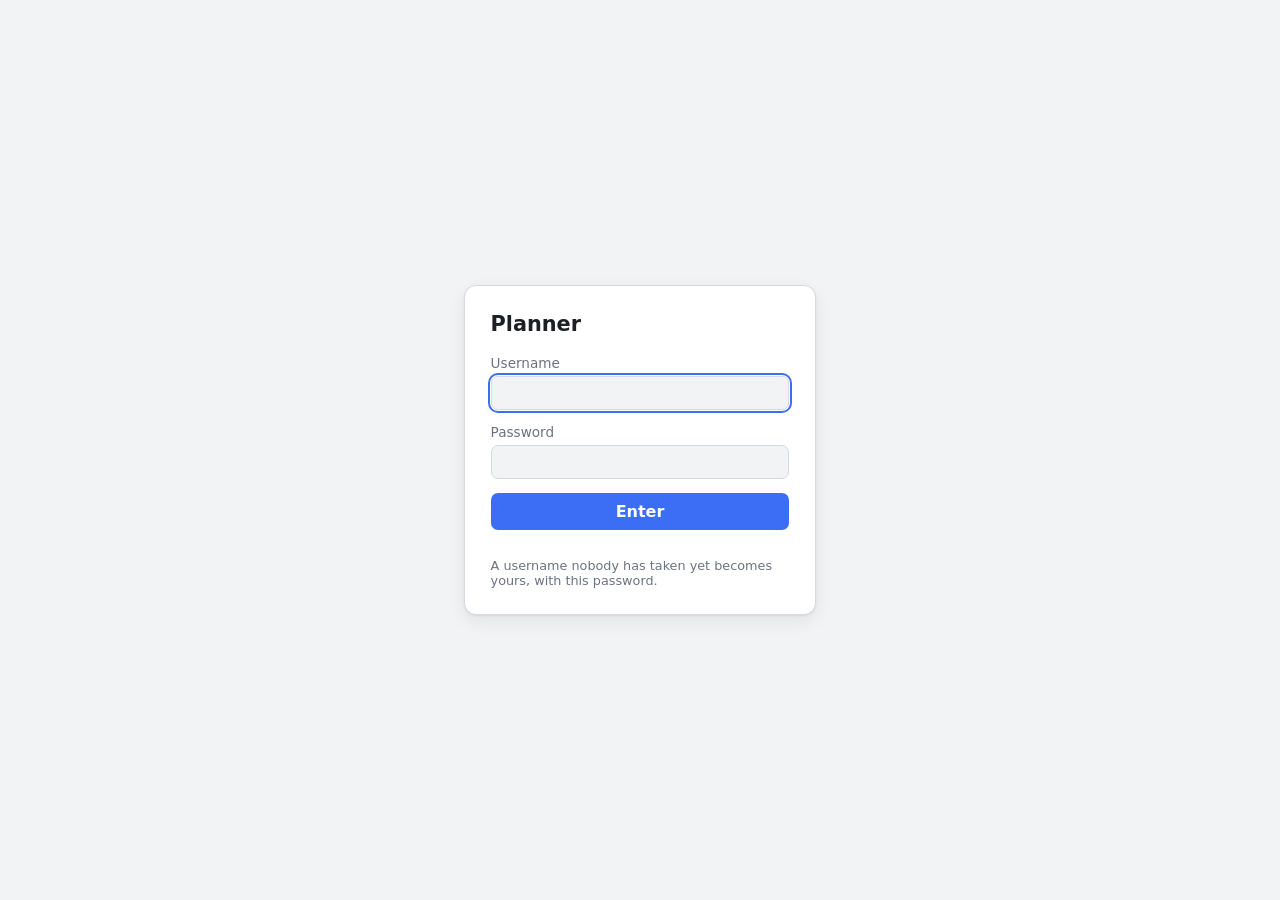
<file: www/index.html>
<!doctype html>
<html lang="en">
	<head>
		<meta charset="utf-8" />
		<meta name="viewport" content="width=device-width, initial-scale=1" />
		<title>Planner</title>
		<link rel="stylesheet" href="css/main.css" />
	</head>
	<body class="login-page">
		<!--
			login.js sends these as a JSON POST. Without it the form must not be
			able to submit on its own: a bare form defaults to GET and would put
			the password in the URL (and so in server logs and history). The
			button stays disabled until the script enables it, and POST is there
			in case anything submits the form anyway.
		-->
		<form id="login" method="post" autocomplete="on">
			<h1>Planner</h1>
			<label>
				<span>Username</span>
				<input
					id="username"
					name="username"
					type="text"
					autocomplete="username"
					required
					autofocus
				/>
			</label>
			<label>
				<span>Password</span>
				<input
					id="password"
					name="password"
					type="password"
					autocomplete="current-password"
					required
				/>
			</label>
			<button type="submit" id="submit" disabled>Enter</button>
			<p id="message" role="status"></p>
			<p class="hint">
				A username nobody has taken yet becomes yours, with this password.
			</p>
		</form>
		<script type="module" src="js/login.js"></script>
	</body>
</html>
</file>
<file: www/css/main.css>
:root {
	--now: #e02424;
	--grid: rgba(20, 24, 33, 0.07);
	--grid-strong: rgba(20, 24, 33, 0.14);
	--bg: #f2f3f5;
	--surface: #ffffff;
	--ink: #1c1f24;
	--muted: #6b7280;
	--line: #d6d9df;
	--accent: #3b6ef5;
	--accent-soft: #e6ecfe;
	--ok: #1f8a4c;
	--warn: #b06a00;
	--danger: #c0392b;
	--edge: #9aa2b1;
	--shadow: 0 1px 2px rgba(20, 24, 33, 0.08), 0 6px 18px rgba(20, 24, 33, 0.07);
	color-scheme: light;
}

@media (prefers-color-scheme: dark) {
	:root {
		--now: #ff5a4f;
		--grid: rgba(255, 255, 255, 0.05);
		--grid-strong: rgba(255, 255, 255, 0.11);
		--bg: #14171c;
		--surface: #1c2027;
		--ink: #e7eaf0;
		--muted: #98a1b0;
		--line: #333a45;
		--accent: #6c9bff;
		--accent-soft: #24304d;
		--ok: #4cc180;
		--warn: #d99a3a;
		--danger: #e8705f;
		--edge: #5d6675;
		--shadow: 0 1px 2px rgba(0, 0, 0, 0.4), 0 8px 24px rgba(0, 0, 0, 0.35);
		color-scheme: dark;
	}
}

* {
	box-sizing: border-box;
}

html,
body {
	margin: 0;
	padding: 0;
	height: 100%;
	background: var(--bg);
	color: var(--ink);
	font-family: ui-sans-serif, system-ui, "Segoe UI", Roboto, Helvetica, sans-serif;
	/* Sizes follow the browser's base font size, not the phone's guesswork. */
	-webkit-text-size-adjust: 100%;
	text-size-adjust: 100%;
}

/* The workspace and permissions pages never scroll as a whole -- only their
   own scroll areas do. Nothing may widen the page: a phone would zoom the
   whole thing out to fit, leaving empty space right and below. */
:root:has(body.workspace-page),
:root:has(body.permissions-page) {
	overflow: hidden;
}

button {
	font: inherit;
	color: inherit;
	cursor: pointer;
}

/* ------------------------------------------------------------ login page */

.login-page {
	display: grid;
	place-items: center;
}

#login {
	width: min(22rem, 90vw);
	background: var(--surface);
	border: 1px solid var(--line);
	border-radius: 12px;
	padding: 1.6rem;
	box-shadow: var(--shadow);
	display: grid;
	gap: 0.9rem;
}

#login h1 {
	margin: 0 0 0.3rem;
	font-size: 1.3rem;
	font-weight: 600;
}

#login label {
	display: grid;
	gap: 0.3rem;
	font-size: 0.85rem;
	color: var(--muted);
}

#login input {
	font: inherit;
	padding: 0.5rem 0.6rem;
	border: 1px solid var(--line);
	border-radius: 7px;
	background: var(--bg);
	color: var(--ink);
}

#login input:focus {
	outline: 2px solid var(--accent);
	outline-offset: 1px;
}

#login button {
	padding: 0.55rem;
	border: 0;
	border-radius: 7px;
	background: var(--accent);
	color: #fff;
	font-weight: 600;
}

#login button:disabled {
	opacity: 0.6;
	cursor: default;
}

#login .hint,
#login #message {
	margin: 0;
	font-size: 0.8rem;
	color: var(--muted);
}

#login #message.error {
	color: var(--danger);
}

/* -------------------------------------------------------- workspace page */

.workspace-page {
	display: flex;
	flex-direction: column;
	overflow: hidden;
	width: 100%;
	height: 100vh;
	height: 100dvh; /* the visible height, with a phone's toolbars taken out */
}

#bar {
	flex: 0 0 auto;
	display: flex;
	flex-wrap: wrap; /* a second line on a narrow screen, rather than overflow */
	align-items: center;
	gap: 0.4rem 0.8rem;
	min-width: 0;
	zoom: var(--ui-scale, 1);
	padding: 0.5rem 0.9rem;
	background: var(--surface);
	border-bottom: 1px solid var(--line);
	font-size: 0.85rem;
	z-index: 5;
}

#brand {
	font-weight: 600;
}

#spacer {
	flex: 1;
}

#who {
	color: var(--muted);
}

#status.ok {
	color: var(--ok);
}
#status.error {
	color: var(--danger);
}
#status.info {
	color: var(--accent);
}

#logout {
	background: transparent;
	border: 1px solid var(--line);
	border-radius: 6px;
	padding: 0.25rem 0.6rem;
}

#viewport {
	flex: 1;
	min-height: 0; /* let it shrink to the space left, and scroll */
	overflow: auto;
	position: relative;
}

/* Everything drawn scales with the size control (app.js turns positions on
   screen back into drawing units by the same factor). */
#surface {
	position: relative;
	min-width: 100%;
	min-height: 100%;
	zoom: var(--ui-scale, 1);
}

#edges {
	position: absolute;
	inset: 0;
	overflow: visible;
	pointer-events: none;
}

/* ---------------------------------------------------------- the time axis */

/* The only element in normal flow inside #surface, so sticky pins it to the
   left edge while the drawing scrolls sideways under it. */
#ruler {
	position: sticky;
	left: 0;
	top: 0;
	width: 92px; /* RULER_W in app.js */
	background: var(--bg);
	border-right: 1px solid var(--line);
	z-index: 5;
	font-size: 0.6875rem;
	color: var(--muted);
}

#ruler .tick {
	position: absolute;
	left: 6px;
	right: 6px;
	transform: translateY(-50%);
	white-space: nowrap;
	overflow: hidden;
	text-overflow: ellipsis;
	background: var(--bg);
	line-height: 1.3;
}

#ruler .tick.now {
	color: #fff;
	background: var(--now);
	border-radius: 4px;
	padding: 0 4px;
	font-weight: 600;
	z-index: 1;
}

#edges line.grid {
	stroke: var(--grid);
	stroke-width: 1;
}

#edges line.grid.major {
	stroke: var(--grid-strong);
}

#now-line {
	stroke: var(--now);
	stroke-width: 2;
}

#zoom,
#ui-size {
	display: inline-flex;
	align-items: center;
	gap: 0.35rem;
	color: var(--muted);
	font-variant-numeric: tabular-nums;
}

#zoom button,
#ui-size button {
	width: 1.6rem;
	height: 1.6rem;
	border: 1px solid var(--line);
	border-radius: 6px;
	background: transparent;
	line-height: 1;
	padding: 0;
}

#zoom button:hover,
#ui-size button:hover {
	border-color: var(--accent);
	color: var(--accent);
}

#zoom-label,
#ui-size-label {
	min-width: 4.5em;
	text-align: center;
}

#ui-size button {
	width: auto;
	padding: 0 0.35rem;
}

@media (max-width: 560px) {
	#brand,
	#who {
		display: none;
	}
}

#edges path.edge {
	fill: none;
	stroke: var(--edge);
	stroke-width: 2;
}

#edges path.edge.lit {
	stroke: var(--accent);
	stroke-width: 2.5;
}

#edges path.live {
	fill: none;
	stroke: var(--accent);
	stroke-width: 2;
	stroke-dasharray: 6 5;
	visibility: hidden;
}

#edges path.live.visible {
	visibility: visible;
}

#nodes {
	position: absolute;
	inset: 0;
}

#empty-hint {
	position: fixed;
	left: 50%;
	top: 45%;
	transform: translate(-50%, -50%);
	color: var(--muted);
	font-size: 0.9rem;
	pointer-events: none;
}

/* ------------------------------------------------------------ task boxes */

.task {
	position: absolute;
	top: 0;
	left: 0;
	/* As wide as the content needs, within these bounds; the layout measures
	   each box, so mixed widths line up the same as equal ones. */
	width: max-content;
	min-width: 8em;
	max-width: 16em;
	font-size: 0.875rem;
	background: var(--surface);
	border: 1px solid var(--line);
	border-radius: 10px;
	box-shadow: var(--shadow);
	overflow: visible;
}

.task .row {
	padding: 0.5em 0.7em;
	border-top: 1px solid var(--line);
	line-height: 1.4;
	overflow-wrap: anywhere;
}

.task .row:first-of-type {
	border-top: 0;
}

.task .row.title {
	font-weight: 600;
	font-size: 1.02em;
	border-radius: 9px 9px 0 0;
}

.task .row.description {
	white-space: pre-wrap;
	color: var(--muted);
	font-size: 0.92em;
}

.task .row.links {
	display: grid;
	gap: 0.25em;
	font-size: 0.88em;
}

.task .row.links a {
	color: var(--accent);
}

.task .row.deadline {
	display: flex;
	gap: 0.5em;
	align-items: baseline;
	font-size: 0.88em;
}

.task .row .label {
	color: var(--muted);
	text-transform: uppercase;
	font-size: 0.78em;
	letter-spacing: 0.04em;
}

.task .row.completion {
	display: flex;
	align-items: center;
	gap: 0.6em;
}

.task .row.completion .bar {
	flex: 1;
	min-width: 2.5em;
	height: 0.5em;
	border-radius: 4px;
	background: var(--bg);
	border: 1px solid var(--line);
	overflow: hidden;
}

.task .row.completion .bar i {
	display: block;
	height: 100%;
	background: var(--accent);
}

/* Finished: the bar turns green, on a card and in a form alike. */
.task.done .row.completion .bar i,
.task .row.completion.complete .bar i {
	background: var(--ok);
}

.task.editing .f-completion {
	accent-color: var(--accent);
}

.task.editing .row.completion.complete .f-completion {
	accent-color: var(--ok);
}

.task .row.completion .pct {
	font-variant-numeric: tabular-nums;
	color: var(--muted);
	font-size: 0.85em;
	min-width: 3em;
	text-align: right;
}

.task .row.people {
	display: flex;
	flex-wrap: wrap;
	gap: 0.3em;
}

.chip {
	display: inline-flex;
	align-items: center;
	gap: 0.3em;
	padding: 0.1em 0.45em;
	border-radius: 999px;
	background: var(--bg);
	border: 1px solid var(--line);
	font-size: 0.8em;
	color: var(--muted);
}

.chip.role-owner {
	border-color: var(--accent);
	color: var(--accent);
}


.task.done .row.title {
	text-decoration: line-through;
	text-decoration-color: var(--muted);
}

.task.overdue {
	border-color: var(--danger);
}

.task.overdue .row.deadline .value {
	color: var(--danger);
	font-weight: 600;
}

.task.soon .row.deadline .value {
	color: var(--warn);
	font-weight: 600;
}

.task.blocked {
	opacity: 0.6;
	border-style: dashed;
}

/* After .blocked on purpose: finished beats waiting, even when both apply. */
.task.done {
	opacity: 0.4;
}

/* --------------------------------------------------------------- corners */

.corners {
	position: absolute;
	top: -0.7em;
	left: -0.7em;
	right: -0.7em;
	display: flex;
	justify-content: space-between;
	pointer-events: none;
	z-index: 2;
}

.corner {
	pointer-events: auto;
	width: 1.7em;
	height: 1.7em;
	line-height: 1;
	border-radius: 50%;
	border: 1px solid var(--line);
	background: var(--surface);
	color: var(--muted);
	display: grid;
	place-items: center;
	box-shadow: var(--shadow);
	opacity: 0;
	transition: opacity 0.12s;
}

.task:hover .corner,
.task.editing .corner {
	opacity: 1;
}

.corners .corner:only-child {
	margin-left: auto;
}

.corner.submit {
	color: var(--ok);
	border-color: var(--ok);
	margin-left: auto;
}

.corner.scrap {
	color: var(--danger);
	border-color: var(--danger);
}

.corner:hover {
	background: var(--accent-soft);
}

/* ----------------------------------------------------------- form state */

.task.editing {
	/* A form keeps the full width: there has to be room to type. */
	width: 16em;
	border-color: var(--accent);
	box-shadow: 0 0 0 2px var(--accent-soft), var(--shadow);
	z-index: 3;
}

.task.editing.busy {
	opacity: 0.6;
	pointer-events: none;
}

.task.editing input,
.task.editing textarea,
.task.editing select {
	font: inherit;
	width: 100%;
	border: 0;
	padding: 0;
	background: transparent;
	color: inherit;
}

.task.editing textarea {
	resize: none;
	overflow: hidden;
	min-height: 2.6em;
	color: var(--muted);
	font-size: 0.92em;
}

.task.editing input:focus,
.task.editing textarea:focus {
	outline: 0;
}

.task.editing .row:focus-within {
	background: var(--accent-soft);
}

.task.editing .f-title {
	font-weight: 600;
}

.task.editing .row.deadline input {
	flex: 1;
	width: auto;
	min-width: 0;
}

.task.editing .row.deadline .f-deadline-time {
	flex: 0 0 5.5em;
}

.task .row.deadline {
	flex-wrap: wrap;
}

/* Inherited from what the task blocks, not set on it. */
.task .row.deadline.calculated .value {
	font-style: italic;
}

.task .row.deadline .hint {
	flex-basis: 100%;
	font-size: 0.85em;
	color: var(--muted);
	font-style: italic;
}

.task .row.estimate {
	display: flex;
	gap: 0.5em;
	align-items: baseline;
	font-size: 0.88em;
}

.task.editing .row.estimate .f-estimate {
	flex: 1;
	width: auto;
	min-width: 0;
}

.task .row.estimate .unit {
	color: var(--muted);
}

/* Lower than its dates alone would put it: moved to make room for an arrow. */
.task.moved-down {
	outline: 1px dotted var(--warn);
	outline-offset: 3px;
}

.task.editing .row.links {
	gap: 0.3em;
}

.link-list {
	display: grid;
	gap: 0.3em;
}

.link-row {
	display: grid;
	grid-template-columns: 1fr 5em auto;
	gap: 0.3em;
	align-items: center;
}

.link-row input {
	font-size: 0.88em;
	border-bottom: 1px dotted var(--line) !important;
}

.mini {
	border: 0;
	background: transparent;
	color: var(--muted);
	font-size: 0.85em;
	padding: 0 0.2em;
	line-height: 1;
}

.mini:hover {
	color: var(--danger);
}

.mini.add {
	justify-self: start;
	color: var(--accent);
}

.task .row.connections {
	display: grid;
	gap: 0.3em;
	font-size: 0.9em;
}

.connection-group {
	display: flex;
	flex-wrap: wrap;
	align-items: center;
	gap: 0.3em;
}

.chip.connection .chip-text {
	max-width: 9em;
	overflow: hidden;
	text-overflow: ellipsis;
	white-space: nowrap;
}

.chip.connection.blocker {
	border-color: var(--warn);
}

.chip.connection.blocked {
	border-color: var(--ok);
}

.row.connections .hint {
	color: var(--muted);
	font-size: 0.85em;
}

.drag-handle {
	position: absolute;
	left: 50%;
	top: -1.5em;
	transform: translateX(-50%);
	padding: 0.1em 0.6em;
	border-radius: 6px;
	border: 1px solid var(--line);
	background: var(--surface);
	color: var(--muted);
	cursor: grab;
	font-size: 0.9em;
	touch-action: none;
	user-select: none;
}

.drag-handle:active {
	cursor: grabbing;
}

/* ------------------------------------------------------- connection ends */

.connector {
	position: absolute;
	left: 50%;
	transform: translateX(-50%);
	width: 1.5em;
	height: 1.5em;
	border-radius: 50%;
	border: 1px solid var(--accent);
	background: var(--surface);
	color: var(--accent);
	display: grid;
	place-items: center;
	line-height: 1;
	padding: 0;
	z-index: 2;
}

.connector.top {
	top: -0.75em;
}

.connector.bottom {
	bottom: -0.75em;
}

.task:not(.editing) .connector {
	display: none;
}

.terminator {
	position: absolute;
	left: 50%;
	transform: translateX(-50%);
	width: 1.6em;
	height: 1.6em;
	border-radius: 50%;
	border: 2px dashed var(--accent);
	background: var(--accent-soft);
	color: var(--accent);
	display: none;
	place-items: center;
	padding: 0;
	z-index: 4;
}

.terminator.top {
	top: -0.8em;
}

.terminator.bottom {
	bottom: -0.8em;
}

#surface.connecting-up .task:not(.connect-origin) .terminator.bottom,
#surface.connecting-down .task:not(.connect-origin) .terminator.top {
	display: grid;
}

#surface.connecting-up .task .connector,
#surface.connecting-down .task .connector {
	opacity: 0.35;
}

/* ------------------------------------------------------------------- plus */

.plus {
	position: absolute;
	top: 0;
	left: 0;
	width: 2.2rem;
	height: 2.2rem;
	margin: -1.1rem 0 0 -1.1rem;
	border-radius: 50%;
	border: 1px solid var(--accent);
	background: var(--surface);
	color: var(--accent);
	font-size: 1.1rem;
	line-height: 1;
	display: grid;
	place-items: center;
	box-shadow: var(--shadow);
	z-index: 6;
}

.plus:hover {
	background: var(--accent);
	color: #fff;
}

/* ------------------------------------------------------------ header bits */

#bar .nav {
	color: var(--muted);
	text-decoration: none;
	border-bottom: 1px solid transparent;
}

#bar .nav:hover {
	color: var(--accent);
	border-bottom-color: var(--accent);
}

#bar > * {
	white-space: nowrap;
}

#hidden-note {
	background: transparent;
	border: 1px dashed var(--line);
	border-radius: 999px;
	padding: 0.15rem 0.6rem;
	color: var(--muted);
	font-size: 0.8rem;
}

#hidden-note:hover {
	border-style: solid;
	color: var(--accent);
	border-color: var(--accent);
}

/* ------------------------------------------------- people on a task */

.chip .who {
	font-weight: 600;
	color: var(--ink);
}

.chip .what {
	opacity: 0.85;
}

.chip.role-owner {
	border-color: var(--accent);
}

.chip.role-owner .what {
	color: var(--accent);
}

.people-list {
	display: grid;
	gap: 0.3em;
	width: 100%;
}

.person-row {
	display: grid;
	grid-template-columns: 1fr 1fr auto;
	gap: 0.3em;
	align-items: center;
}

.person-row input {
	font-size: 0.88em;
	border-bottom: 1px dotted var(--line) !important;
}

.task.editing .row.people {
	display: grid;
	gap: 0.3em;
	justify-items: start;
}

/* ------------------------------------------------------- permissions page */

.permissions-page {
	display: flex;
	flex-direction: column;
	height: 100vh;
	height: 100dvh;
	overflow: hidden;
}

#sheet {
	flex: 1;
	min-height: 0;
	overflow: auto;
	zoom: var(--ui-scale, 1);
	padding: 1.5rem;
	display: grid;
	gap: 2rem;
	align-content: start;
	max-width: 52rem;
	width: 100%;
	margin: 0 auto;
}

#sheet h2 {
	margin: 0 0 0.3rem;
	font-size: 1rem;
	font-weight: 600;
}

#sheet .lede {
	margin: 0 0 0.9rem;
	color: var(--muted);
	font-size: 0.85rem;
	max-width: 42rem;
}

#sheet .empty {
	color: var(--muted);
	font-size: 0.88rem;
	margin: 0;
}

.grant {
	display: flex;
	flex-wrap: wrap;
	align-items: center;
	justify-content: space-between;
	gap: 0.6rem;
	padding: 0.7rem 0.9rem;
	margin-bottom: 0.5rem;
	background: var(--surface);
	border: 1px solid var(--line);
	border-radius: 10px;
}

.grant-line {
	display: flex;
	flex-wrap: wrap;
	align-items: center;
	gap: 0.35rem;
	font-size: 0.9rem;
	line-height: 1.8;
}

.grant .level {
	font-weight: 600;
	color: var(--ok);
}

.grant .level.modify {
	color: var(--warn);
}

.grant-actions {
	display: flex;
	gap: 0.5rem;
	align-items: center;
}

.grant-actions .mini {
	font-size: 0.82rem;
}

.grant.editor {
	border-color: var(--accent);
	box-shadow: 0 0 0 2px var(--accent-soft);
	display: grid;
	justify-items: start;
}

.grant.editor input[type="text"],
.grant.editor .grant-user,
.grant.editor select {
	font: inherit;
	font-size: 0.9rem;
	padding: 0.25rem 0.4rem;
	border: 1px solid var(--line);
	border-radius: 6px;
	background: var(--bg);
	color: var(--ink);
}

.grant.editor .phrase {
	color: var(--muted);
	font-size: 0.9rem;
}

.role-choices {
	display: flex;
	flex-wrap: wrap;
	gap: 0.5rem;
}

.role-choice {
	display: inline-flex;
	align-items: center;
	gap: 0.3rem;
	cursor: pointer;
}

.grant.editor .grant-actions {
	justify-self: end;
}

.grant.editor button[type="submit"] {
	padding: 0.3rem 0.9rem;
	border: 0;
	border-radius: 6px;
	background: var(--accent);
	color: #fff;
	font-weight: 600;
	font-size: 0.85rem;
}

.add-grant {
	background: transparent;
	border: 1px dashed var(--line);
	border-radius: 8px;
	padding: 0.45rem 0.9rem;
	color: var(--accent);
	font-size: 0.85rem;
}

.add-grant:hover {
	border-style: solid;
	border-color: var(--accent);
}
</file>
